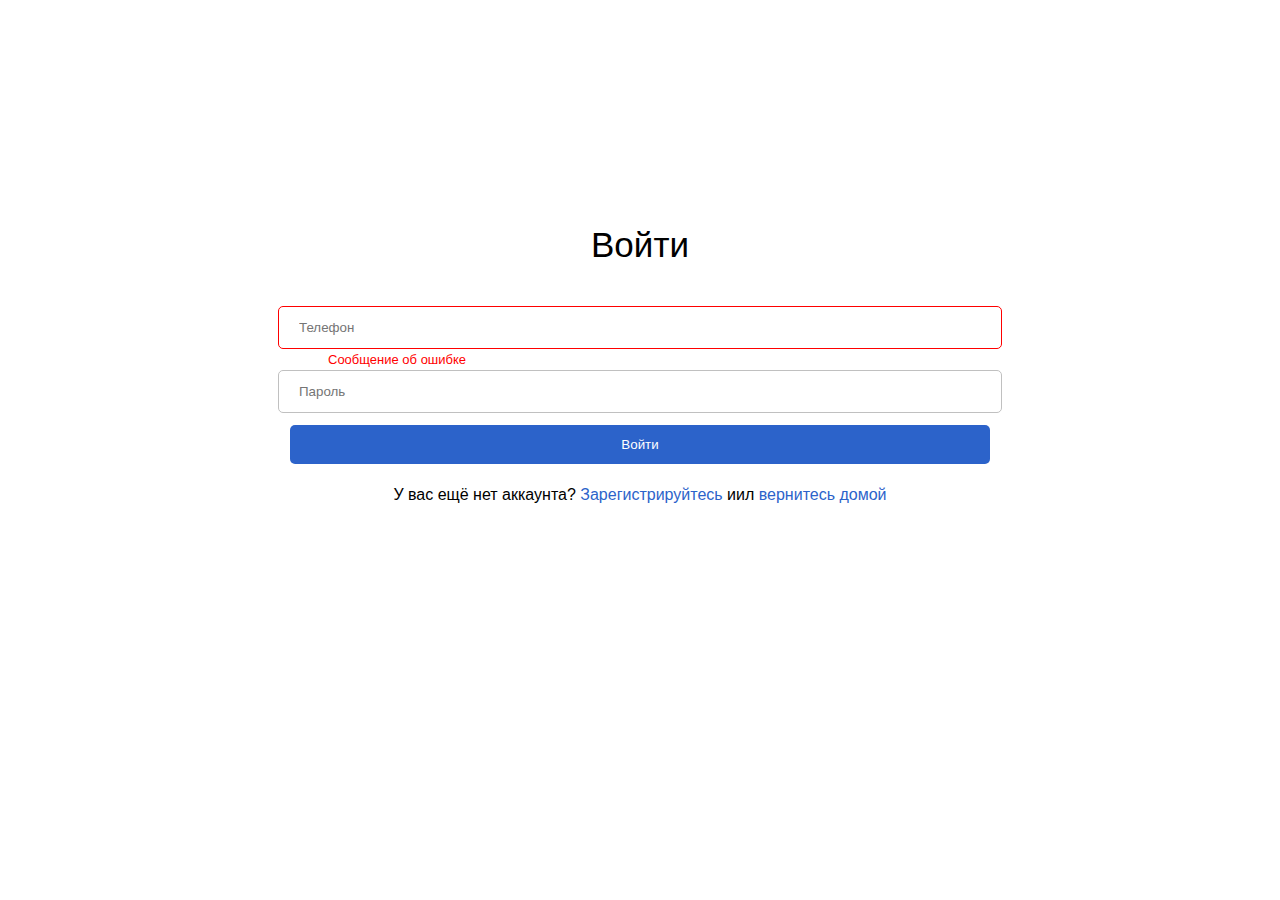
<file: index1.html>
<!DOCTYPE html>
<html lang="en">
<head>
    <meta charset="UTF-8">
    <title>Войти</title>
    <link rel="stylesheet" href="style1.css">
</head>
<body>
<div class="conteiner">
    <p class="essa">Войти</p>
</div>
<div>
    <label class="redds">
        <input class="q" type="text" name="text" placeholder="Телефон" required>
    </label>
    <div class="error">
        <p>Сообщение об ошибке</p>
    </div>

    <label class="ass">
        <input type="text" name="text" placeholder="Пароль" required>
    </label>
    <div class="baltika">
    <button type="submit">Войти</button>
    </div>
</div>
<div class="css">
    <p>У вас ещё нет аккаунта? <a href="#">Зарегистрируйтесь</a> иил <a href="#">вернитесь домой</a></p>
</div>
</body>
</html>
</file>
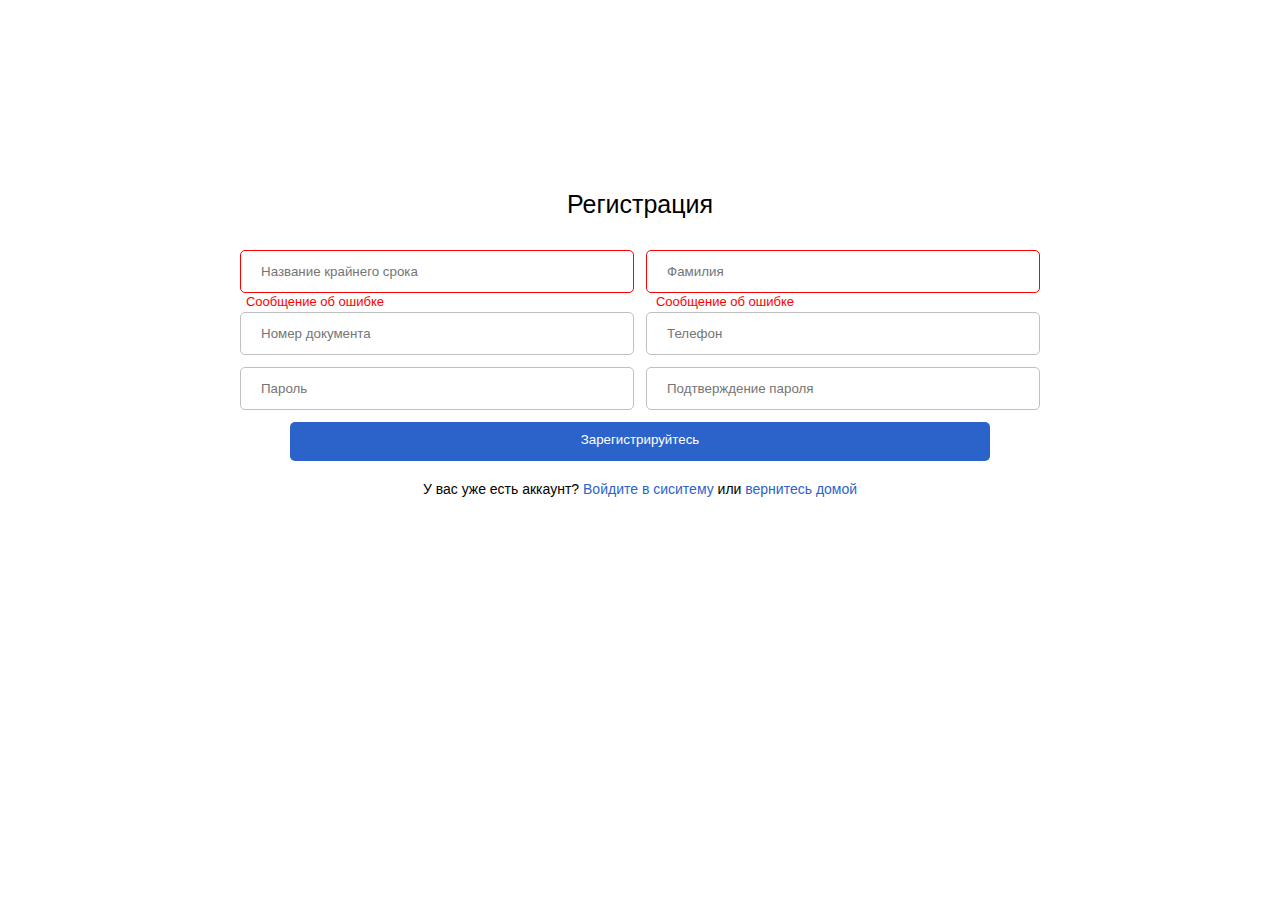
<file: index2.html>
<!DOCTYPE html>
<html lang="en">
<head>
    <meta charset="UTF-8">
    <title>Регистрация</title>
    <link rel="stylesheet" href="style2.css">

</head>
<body>
<div class="register1">
<div class="conteiner">
    <p class="essa">Регистрация</p>
</div>
<div class="conteiner1">
    <form class="redds">
        <input class="q" type="text" name="text" placeholder="Название крайнего срока">
        <input class="q" type="text" name="text" placeholder="Фамилия">
    </form>
    <div class="qw">
        <p>Сообщение об ошибке</p>
    </div>
    <div class="qw1">
        <p>Сообщение об ошибке</p>
    </div>
    <form class="ass">
        <input type="text" name="text" placeholder="Номер документа">
        <input type="text" name="text" placeholder="Телефон">
    </form>
    <form class="xyz">
        <input type="text" name="text" placeholder="Пароль">
        <input type="text" name="text" placeholder="Подтверждение пароля">
    </form>
</div>
    <div class="mandarin">
    <button type="submit">Зарегистрируйтесь</button>
    </div>
<div class="css">
<pre><p>У вас уже есть аккаунт? <a href="">Войдите в сиситему</a> или <a href="">вернитесь домой</a></p></pre>
</div>
</div>
</body>
</html>
</file>
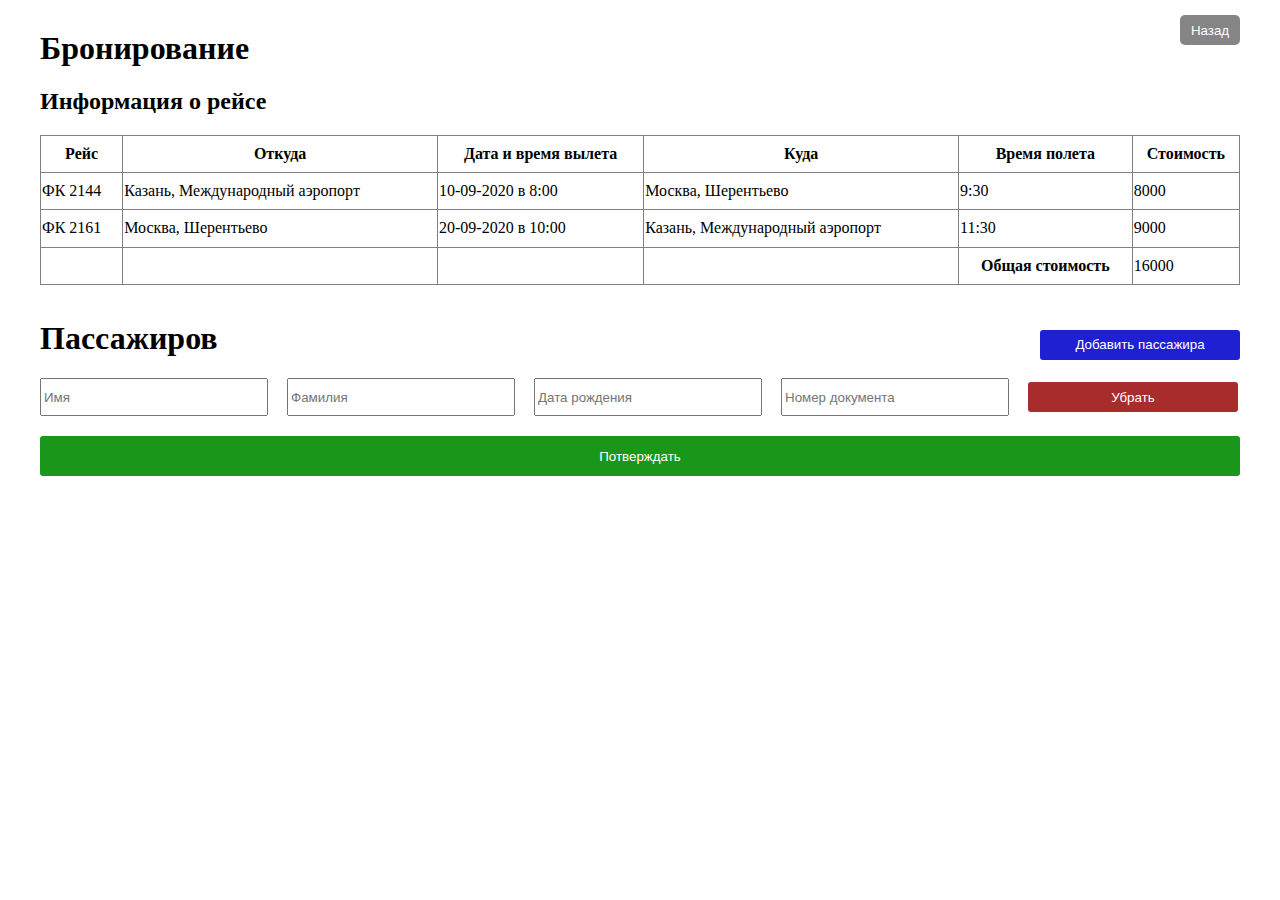
<file: index3.html>
<!DOCTYPE html>
<html lang="en">
<head>
    <meta charset="UTF-8">
    <meta http-equiv="X-UA-Compatible" content="IE=edge">
    <meta name="viewport" content="width=device-width, initial-scale=1.0">
    <title>Document</title>
    <link rel="stylesheet" href="style3.css">
</head>
<body>
    <header>
        <div class="a">
            <h1>Бронирование</h1>
            <button>Назад</button>
        </div>
        <h2>Информация о рейсе</h2>
    </header>
    <main>
        <table  width="1200">
            <tr>
                <th>Рейс</th>
                <th>Откуда</th>
                <th>Дата и время вылета</th>
                <th>Куда</th>
                <th>Время полета</th>
                <th>Стоимость</th>
            </tr>
            <tr>
                <td>ФК 2144</td>
                <td>Казань, Международный аэропорт</td>
                <td>10-09-2020 в 8:00</td>
                <td>Москва, Шерентьево</td>
                <td>9:30</td>
                <td>8000</td>
            </tr>
            <tr>
                <td>ФК 2161</td>
                <td>Москва, Шерентьево</td>
                <td>20-09-2020 в 10:00</td>
                <td>Казань, Международный аэропорт</td>
                <td>11:30</td>
                <td>9000</td>
            </tr>
                <tr>
                    <td></td>
                    <td></td>
                    <td></td>
                    <td></td>
                    <th>Общая стоимость</th>
                    <td>16000</td>
                </tr>
        </table>
        <div class="b">
            <button>Добавить пассажира</button>
        </div>
    </main>
    <footer>
        <div class="c">
            <h1>Пассажиров</h1>
            <div class="d">
                <form>
                    <input type="text" name="text" placeholder="Имя">
                    <input type="text" name="text" placeholder="Фамилия">
                    <input type="text" name="text" placeholder="Дата рождения">
                    <input type="text" name="text" placeholder="Номер документа">
                    <button>Убрать</button>
                </form>
            </div>
            <div class="e">
                <button>Потверждать</button>
            </div>
        </div>
    </footer>
</body>
</html>
</file>
<file: style1.css>
.redds, .ass, .css, .conteiner, .baltika{
    display: flex;
    justify-content: center;
}

.conteiner{
    margin-top: 190px;
}

input{
    margin: 6px;
    padding-left: 20px;
    width: 700px;
    height: 39px;
    border-radius: 5px;
    border: 1px solid #c0c0c0;
}

button{
    border: 0px solid #2c63ca;
    width: 700px;
    height: 39px;
    color: white;
    margin: 6px;
    background-color: #2c63ca;
    border-radius: 5px;
}
.error p{
    color: red;
    margin-left: 320px;
    margin-top: -3px;
    margin-bottom: -3px;
    font-size: 13px;
}

p{
    font-family: Arial, Helvetica, sans-serif;
    font-size: 16px;
}

a{
    text-decoration: none;
    color: #2c63ca;
}
.redds .q{
    border: 1px solid red;
}

p.essa{
    font-family: Arial, Helvetica, sans-serif;
    font-size: 35px;
}
</file>
<file: style2.css>
.redds, .ass, .xyz, button, .essa, p, .mandarin{
    display: flex;
    justify-content: center;
}
.qw p{
    margin-left: -650px;
    color: red;
    margin-top: -5px;
    margin-bottom: -5px;
    font-size: 13px;
}
.qw1 p{
    margin-top: -15px;
    color: red;
    margin-left: 170px;
    margin-bottom: -3px;
    font-size: 13px;
}

.conteiner{
    margin-top: 190px;
}

input:invalid{
    border-color: red;
    box-shadow: none;
}
.redds .q{
    border: 1px solid red;
}


input{
    margin: 6px;
    padding-left: 20px;
    width: 370px;
    height: 39px;
    border-radius: 5px;
    border: 1px solid #c0c0c0;
}

button{
    border: 0px solid #2c63ca;
    width: 700px;
    height: 39px;
    color: white;
    margin: 6px;
    padding-top: 10px;
    background-color: #2c63ca;
    border-radius: 5px;
}

a{
    text-decoration: none;
    color: #2c63ca;
}

p.essa{
    font-size: 25px;
}

p{
    font-family: Arial, Helvetica, sans-serif;
    font-size: 14px
}
</file>
<file: style3.css>
body{
    width: 1200px;
    margin: 0 auto;
}
.a{
    display: flex;
    justify-content: space-between;
}
.a button{
    width: 60px;
    height: 30px;
    margin-top: 15px;
    background: rgb(134, 133, 133);
    color: white;
    border: none;
    border-radius: 5px;
}
.a h1{
    margin: 30px 0 1px 0;

}
table{
    height: 150px;
    border: 1px solid gray;
    border-collapse: collapse;
   margin-bottom: 30px;

}
table td, th{
    border: 1px solid gray;
}
.b button{
    color: white;
    background: rgb(32, 32, 211);
    border-radius: 3px;
    border: none;
    height: 30px;
    width: 200px;
    margin: 15px 0 0 1000px;
}
input{
    width: 220px;
    height: 30px;
    padding: 2px;
    margin: 0 15px 20px 0;
}
.d button{
    color: white;
    background: rgb(168, 44, 44);
    border: none;
    height: 30px;
    width: 210px;
    border-radius: 3px;
}
.c h1{
    margin-top: -40px;
}
.e button{
    width: 1200px;
    height: 40px;
    color: white;
    background: rgb(26, 150, 26);
    border: none;
    border-radius: 3px;
}
</file>
